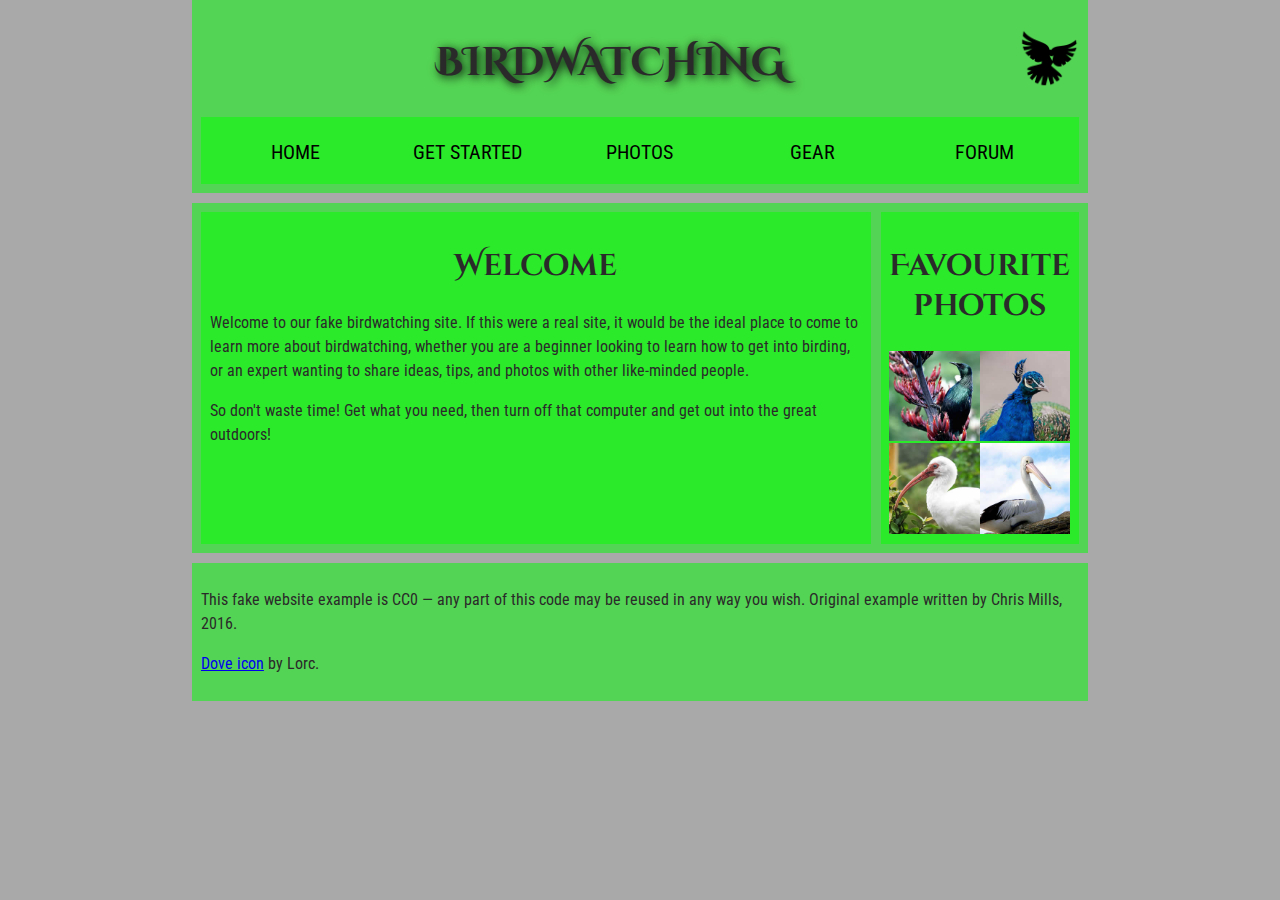
<file: index.html>
<!DOCTYPE html>
<html lang="en">
  <head>
    <meta charset="utf-8">
    <title>Birdwatching</title>
    <link href="https://fonts.googleapis.com/css?family=Roboto+Condensed:300%7CCinzel+Decorative:700" rel="stylesheet">
    <link rel="stylesheet" href="style.css">
    <!--[if lt IE 9]>
      <script src="https://cdnjs.cloudflare.com/ajax/libs/html5shiv/3.7.3/html5shiv.js"></script>
    <![endif]-->
  </head>

  <body>

    <header>
      <h1>Birdwatching</h1>
      <img src="dove.png" alt="a simple dove logo">

      <nav>
      <ul>
        <li><span>Home</span></li>
        <li><a href="#">Get started</a></li>
        <li><a href="#">Photos</a></li>
        <li><a href="#">Gear</a></li>
        <li><a href="#">Forum</a></li>
      </ul>
      </nav>
      </header>

        <main>
          <article>
      <h2>Welcome</h2>

      <p>Welcome to our fake birdwatching site. If this were a real site, it would be the ideal place to come to learn more about birdwatching, whether you are a beginner looking to learn how to get into birding, or an expert wanting to share ideas, tips, and photos with other like-minded people.</p>

      <p>So don't waste time! Get what you need, then turn off that computer and get out into the great outdoors!</p>
      </article>


      <aside>
       <h2>Favourite photos</h2>

      <a href="favorite-1.jpg"><img src="favorite-1_th.jpg" alt="Small black bird, black claws, long black slender beak, links to larger version of the image"></a>
      <a href="favorite-2.jpg"><img src="favorite-2_th.jpg" alt="Top half of a pretty bird with bright blue plumage on neck, light colored beak, blue headdress, links to larger version of the image"></a>
      <a href="favorite-3.jpg"><img src="favorite-3_th.jpg" alt="Top half of a large bird with white plumage, very long curved narrow light colored break, links to larger version of the image"></a>
      <a href="favorite-4.jpg"><img src="favorite-4_th.jpg" alt="Large bird, mostly white plumage with black plumage on back and rear, long straight white beak, links to larger version of the image"></a>
      </aside>
      </main>
      <footer>     
      <p>This fake website example is CC0 — any part of this code may be reused in any way you wish. Original example written by Chris Mills, 2016.</p>

      <p><a href="http://game-icons.net/lorc/originals/dove.html">Dove icon</a> by Lorc.</p>
    </footer>
  </body>
</html>
</file>
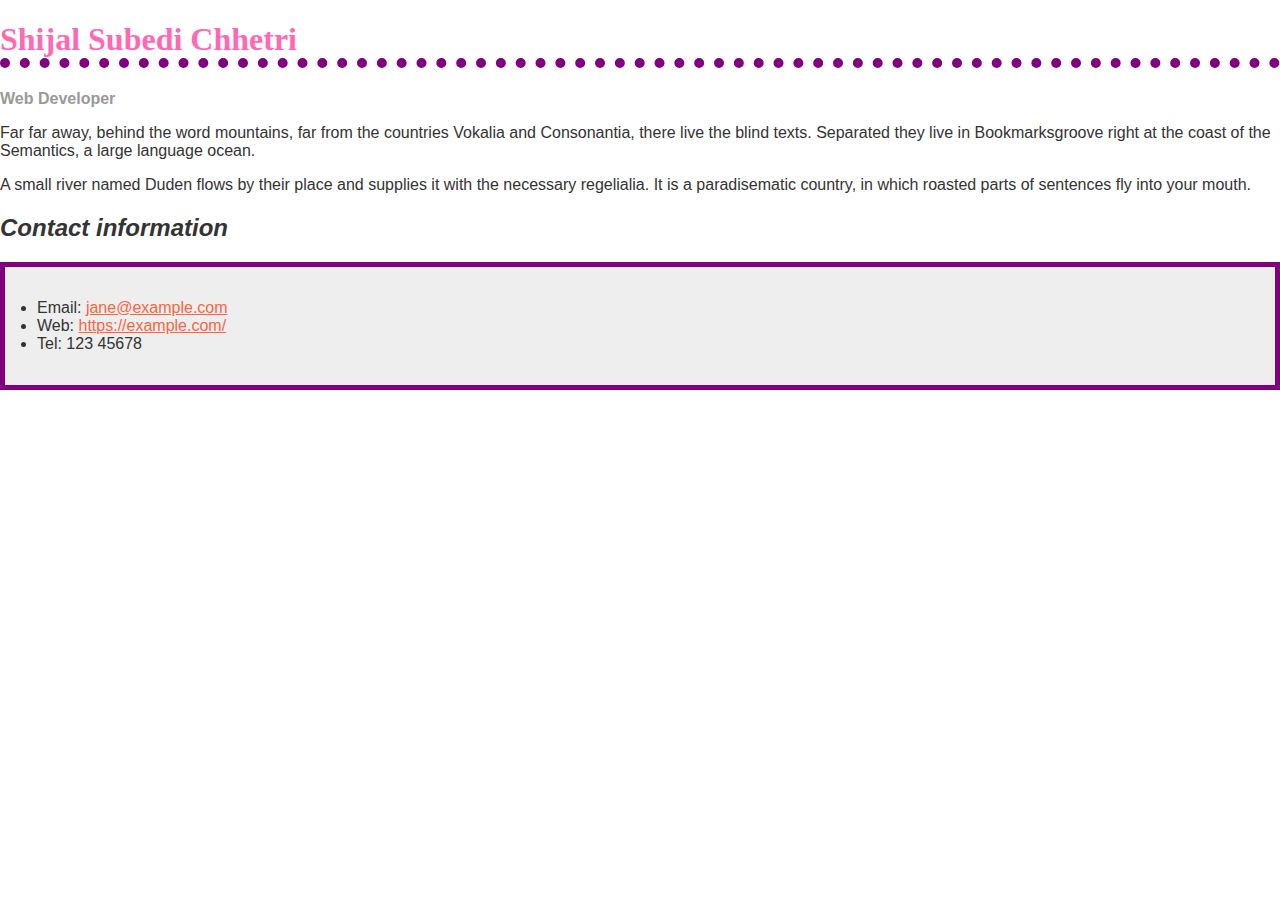
<file: Assignment 3/a3p1.html>
<!DOCTYPE html>
<html lang="en">
<head>
  <!--
  Name=Shijal Subedi Chhetri
  StudentId=100953033
  Date=06/21/2024
  Description=Assignment 3 Part 1
  -->
  
    <meta charset="UTF-8">
    <meta name="viewport" content="width=device-width, initial-scale=1.0">
    <title>Part 1</title>
    <style>
        body {
            background-color: #fff;
            color: #333;
    font-family: Arial, Helvetica, sans-serif;
    padding: lem;
    margin: 0;
  }
  
  h1 {
    color: hotpink;
    font-size: 2em;
    font-family: Georgia, 'Times New Roman', Times, serif;
    border-bottom: 10px dotted purple;
  }
  
  h2 {
    font-size: 1.5em;
    font-style: italic;
  }
  
  .job-title {
    color: #999999;
    font-weight: bold;
  }
  
  a:link, a:visited {
    color: #fb6542;
  }
  
  a:hover {
    text-decoration: none;
    color: green;
  }
  ul {
    background-color: #eeeeee;
    border: 5px solid purple;
    padding: 2em;
  }
    </style>
</head>
<body>
    <h1>Shijal Subedi Chhetri</h1>
    <div class="job-title">Web Developer</div>
    <p>
        Far far away, behind the word mountains, far from the countries Vokalia and Consonantia, there live the blind texts. Separated they live in Bookmarksgroove right at the coast of the Semantics, a large language ocean.
    </p>
    
    <p>
        A small river named Duden flows by their place and supplies it with the necessary regelialia. It is a paradisematic country, in which roasted parts of sentences fly into your mouth.
    </p>

    <h2>Contact information</h2>
    <ul>
        <li>Email: <a href="mailto:jane@example.com">jane@example.com</a></li>
        <li>Web: <a href="https://example.com/">https://example.com/</a></li>
        <li>Tel: 123 45678</li>
    </ul>
</body>
</html>
</file>
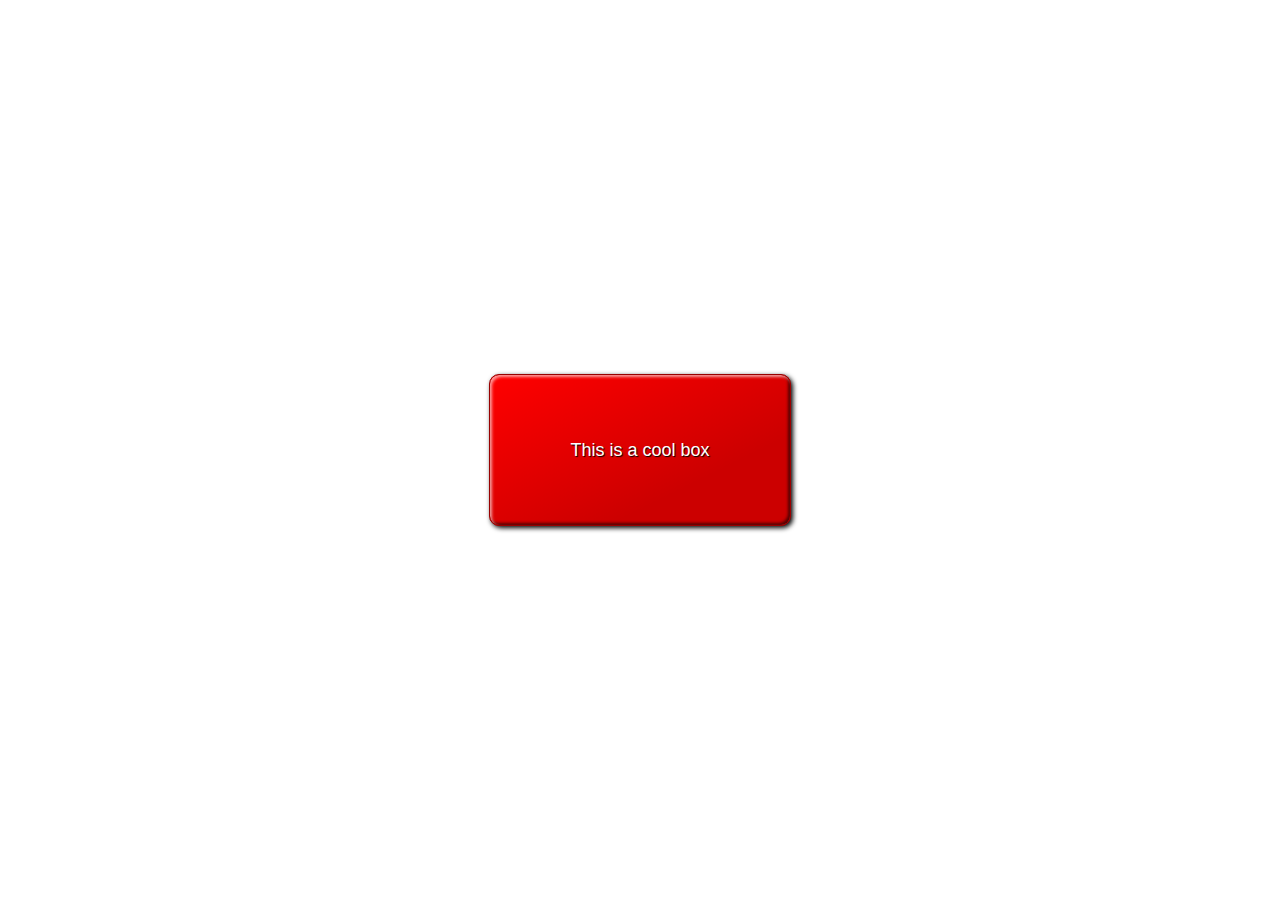
<file: Assignment 3/a3p2.html>
<!DOCTYPE html>
<html lang="en">
<head>
     <!--
  Name=Shijal Subedi Chhetri
  StudentId=100953033
  Date=06/21/2024
  Description=Assignment 3 Part 2
  -->
    <meta charset="UTF-8">
    <meta name="viewport" content="width=device-width">
    <title>Cool Box</title>
    <link rel="stylesheet" href="./style.css">
</head>
<body>
    <div><p>This is a cool box</p></div>
</body>
</html>
</file>
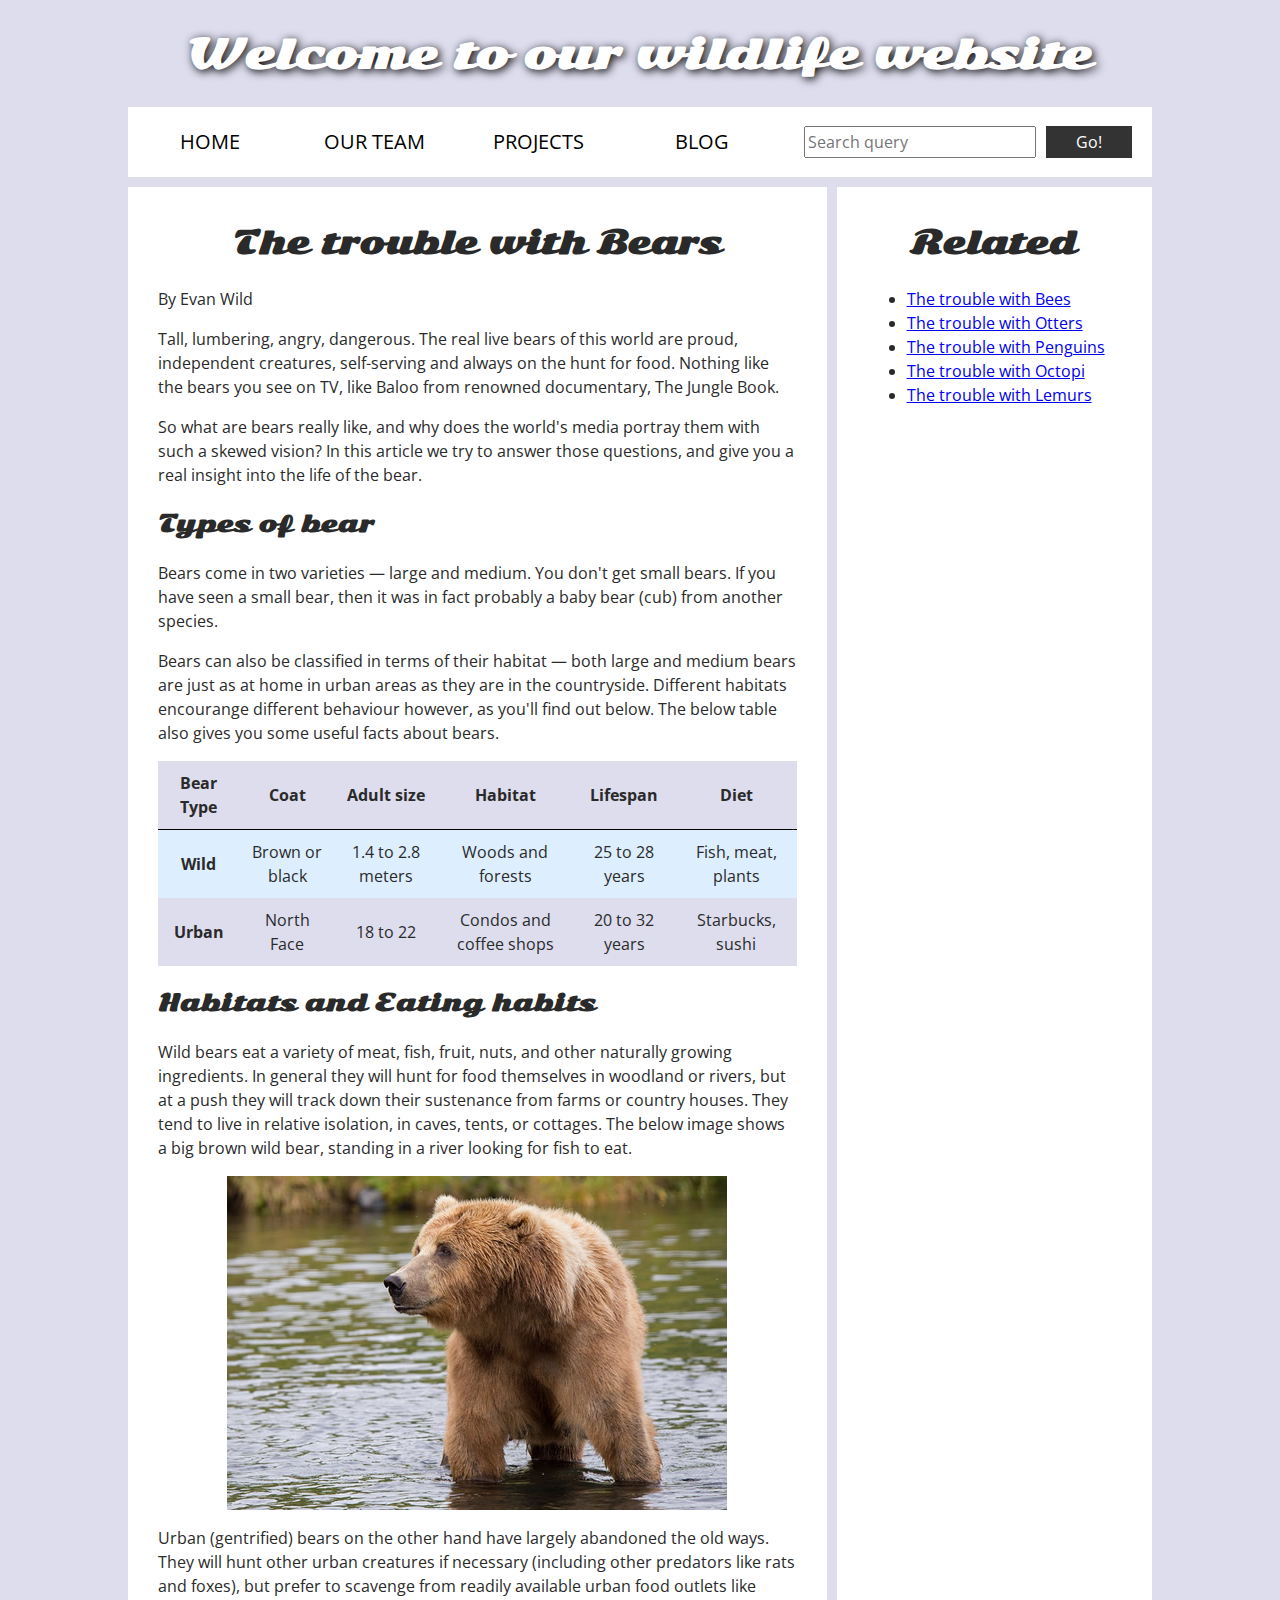
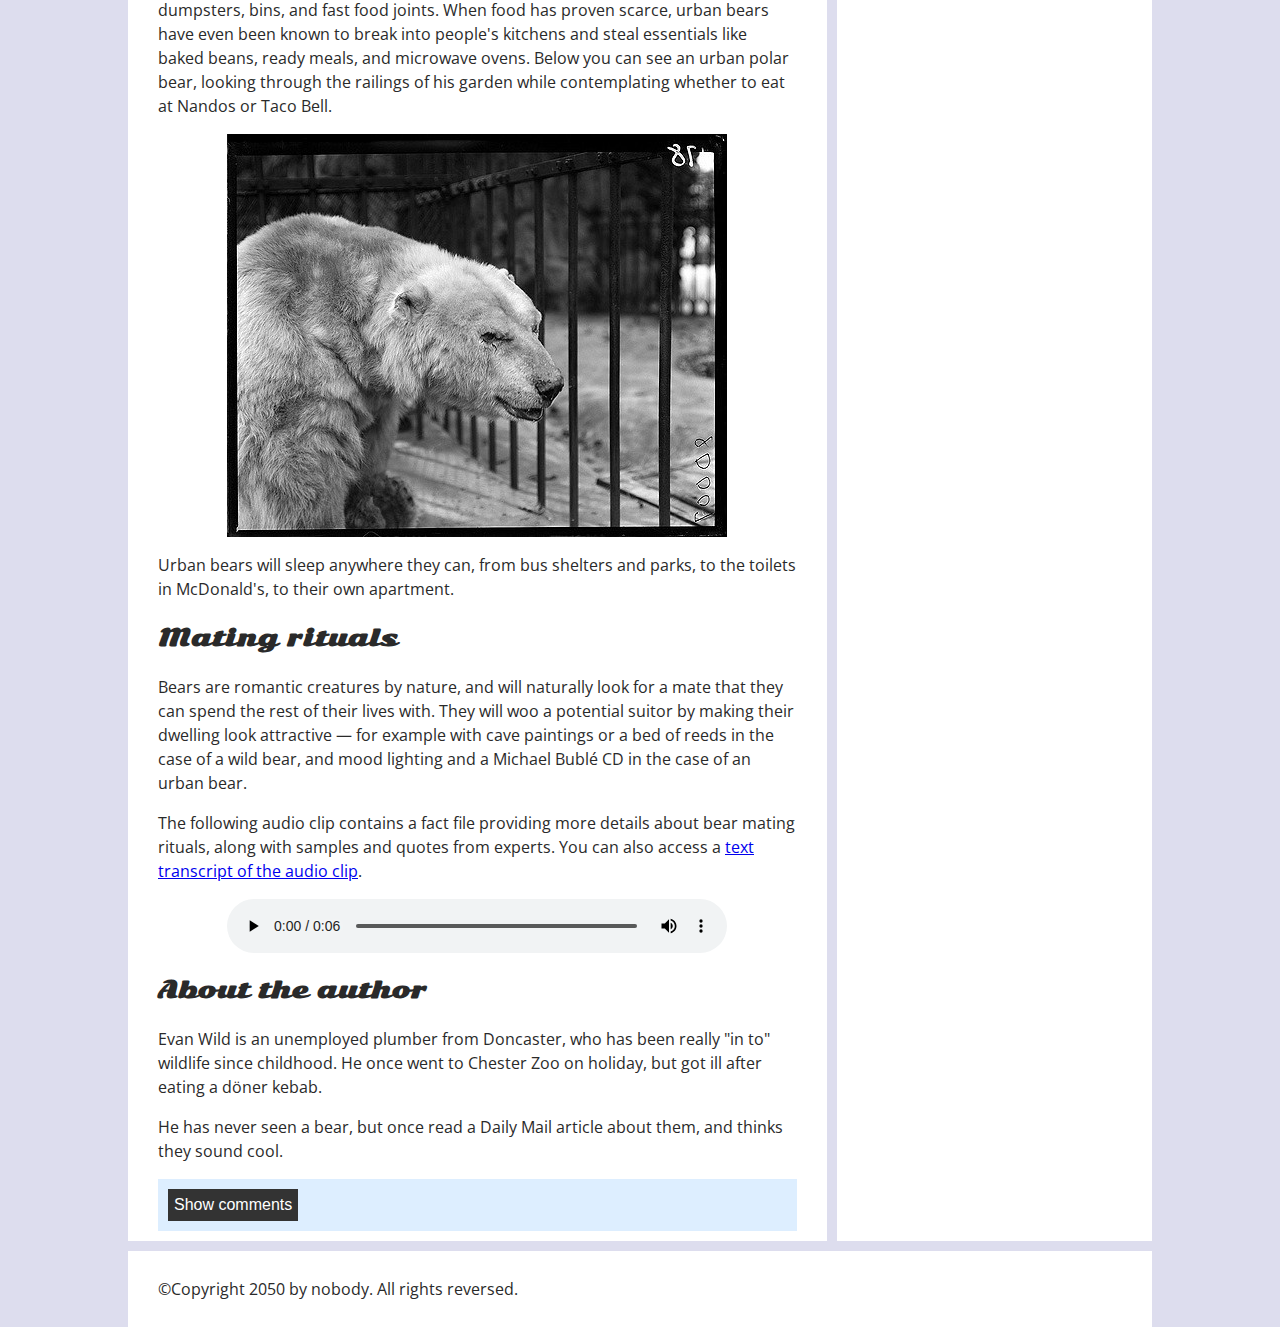
<file: Assignment 5/a5p1.html>
<!DOCTYPE html>
<html lang="en-US">
  <head>
    <!--
 Name=Shijal Subedi Chhetri
 StudentId=100953033
 Date=08/02/2024
 Description=Assignment 5 Part 1
 -->
    <meta charset="utf-8">
    <meta name="viewport" content="width=device-width">

    <title>Accessibility assessment</title>
    <link href="https://fonts.googleapis.com/css?family=Open+Sans+Condensed:300%7CSonsie+One" rel="stylesheet" type="text/css">
    <link rel="stylesheet" href="./style.css">
  </head>

  <body>
    <header>
      <h1>Welcome to our wildlife website</h1>
    </header>

    <nav>
      <ul>
        <li><a href="#">Home</a></li>
        <li><a href="#">Our team</a></li>
        <li><a href="#">Projects</a></li>
        <li><a href="#">Blog</a></li>
      </ul>

      <form class="search">
        <input type="search" name="q" placeholder="Search query" aria-label="Search through site content">
        <input type="submit" value="Go!">
      </form>
    </nav>

    <main>
      <article>
        <h2>The trouble with Bears</h2>

        <p>By Evan Wild</p>

        <p>Tall, lumbering, angry, dangerous. The real live bears of this world are proud, independent creatures, self-serving and always on the hunt for food. Nothing like the bears you see on TV, like Baloo from renowned documentary, The Jungle Book.</p>

        <p>So what are bears really like, and why does the world's media portray them with such a skewed vision? In this article we try to answer those questions, and give you a real insight into the life of the bear.</p>

        <h3>Types of bear</h3>

        <p>Bears come in two varieties — large and medium. You don't get small bears. If you have seen a small bear, then it was in fact probably a baby bear (cub) from another species.</p>

        <p>Bears can also be classified in terms of their habitat — both large and medium bears are just as at home in urban areas as they are in the countryside. Different habitats encourange different behaviour however, as you'll find out below. The below table also gives you some useful facts about bears.</p>

        <table summary="Useful statistics about wild and urban bears">
          <thead>
            <tr>
              <th scope="col">Bear Type</th>
              <th scope="col">Coat</th>
              <th scope="col">Adult size</th>
              <th scope="col">Habitat</th>
              <th scope="col">Lifespan</th>
              <th scope="col">Diet</th>
            </tr>
          </thead>
          <tbody>
            <tr>
              <th scope="row">Wild</th>
              <td>Brown or black</td>
              <td>1.4 to 2.8 meters</td>
              <td>Woods and forests</td>
              <td>25 to 28 years</td>
              <td>Fish, meat, plants</td>
            </tr>
            <tr>
              <th scope="row">Urban</th>
              <td>North Face</td>
              <td>18 to 22</td>
              <td>Condos and coffee shops</td>
              <td>20 to 32 years</td>
              <td>Starbucks, sushi</td>
            </tr>
          </tbody>
        </table>

        <h3>Habitats and Eating habits</h3>

        <p>Wild bears eat a variety of meat, fish, fruit, nuts, and other naturally growing ingredients. In general they will hunt for food themselves in woodland or rivers, but at a push they will track down their sustenance from farms or country houses. They tend to live in relative isolation, in caves, tents, or cottages. The below image shows <span id="wild-label">a big brown wild bear, standing in a river looking for fish to eat</span>.</p>

        <img src="./wild-bear.jpg" aria-labelledby="wild-label">

        <p>Urban (gentrified) bears on the other hand have largely abandoned the old ways. They will hunt other urban creatures if necessary (including other predators like rats and foxes), but prefer to scavenge from readily available urban food outlets like dumpsters, bins, and fast food joints. When food has proven scarce, urban bears have even been known to break into people's kitchens and steal essentials like baked beans, ready meals, and microwave ovens. Below you can see <span id="urban-label">an urban polar bear, looking through the railings of his garden while contemplating whether to eat at Nandos or Taco Bell</span>.</p>

        <img src="./urban-bear.jpg" aria-labelledby="urban-label">

        <p>Urban bears will sleep anywhere they can, from bus shelters and parks, to the toilets in McDonald's, to their own apartment.</p>

        <h3>Mating rituals</h3>

        <p>Bears are romantic creatures by nature, and will naturally look for a mate that they can spend the rest of their lives with. They will woo a potential suitor by making their dwelling look attractive — for example with cave paintings or a bed of reeds in the case of a wild bear, and mood lighting and a Michael Bublé CD in the case of an urban bear.</p>

        <p>The following audio clip contains a fact file providing more details about bear mating rituals, along with samples and quotes from experts. You can also access a <a href="transcript.html">text transcript of the audio clip</a>.</p>

        <audio controls>
          <source src="./bear.mp3" type="audio/mp3">
          <source src="./bear.ogg" type="audio/ogg">
          <p>It looks like your browser doesn't support HTML5 audio players. Here is a <a href="bear.mp3">direct link to the audio file</a> instead.</p>
        </audio>

        <aside>

          <h3>About the author</h3>

          <p>Evan Wild is an unemployed plumber from Doncaster, who has been really "in to" wildlife since childhood. He once went to Chester Zoo on holiday, but got ill after eating a döner kebab.

          <p>He has never seen a bear, but once read a Daily Mail article about them, and thinks they sound cool.</p>

        </aside>
        <section class="comments">
          <button class="show-hide">Show comments</button>

          <div class="comment-wrapper">

            <h2>Add comment</h2>

            <form class="comment-form">
              <div class="flex-pair">
                <label for="name">Your name:</label>
                <input type="text" name="name" id="name" placeholder="Enter your name">
              </div>
              <div class="flex-pair">
                <label for="comment">Your comment:</label>
                <input type="text" name="comment" id="comment" placeholder="Enter your comment">
              </div>
              <div>
                <input type="submit" value="Submit comment">
              </div>
            </form>

            <h2>Comments</h2>

            <ul class="comment-container">

              <li>

                <p>Bob Fossil</p>

                <p>Oh I am so glad you taught me all about the big brown angry guys in the woods. With their sniffing little noses and their bad attitudes, they can sure be a menace — I was thinking of putting them all in a truck and driving them outta here. I run a zoo, you know.</p>

              </li>

            </ul>

          </div>
        </section>
      </article>

      <div class="secondary">
        <h2>Related</h2>

        <ul>
          <li><a href="#">The trouble with Bees</a></li>
          <li><a href="#">The trouble with Otters</a></li>
          <li><a href="#">The trouble with Penguins</a></li>
          <li><a href="#">The trouble with Octopi</a></li>
          <li><a href="#">The trouble with Lemurs</a></li>
        </ul>
      </div>
    </main>

    <footer>
      <p>©Copyright 2050 by nobody. All rights reversed.</p>
    </footer>

    <script src="./main.js"></script>

  </body>
</html>
</file>
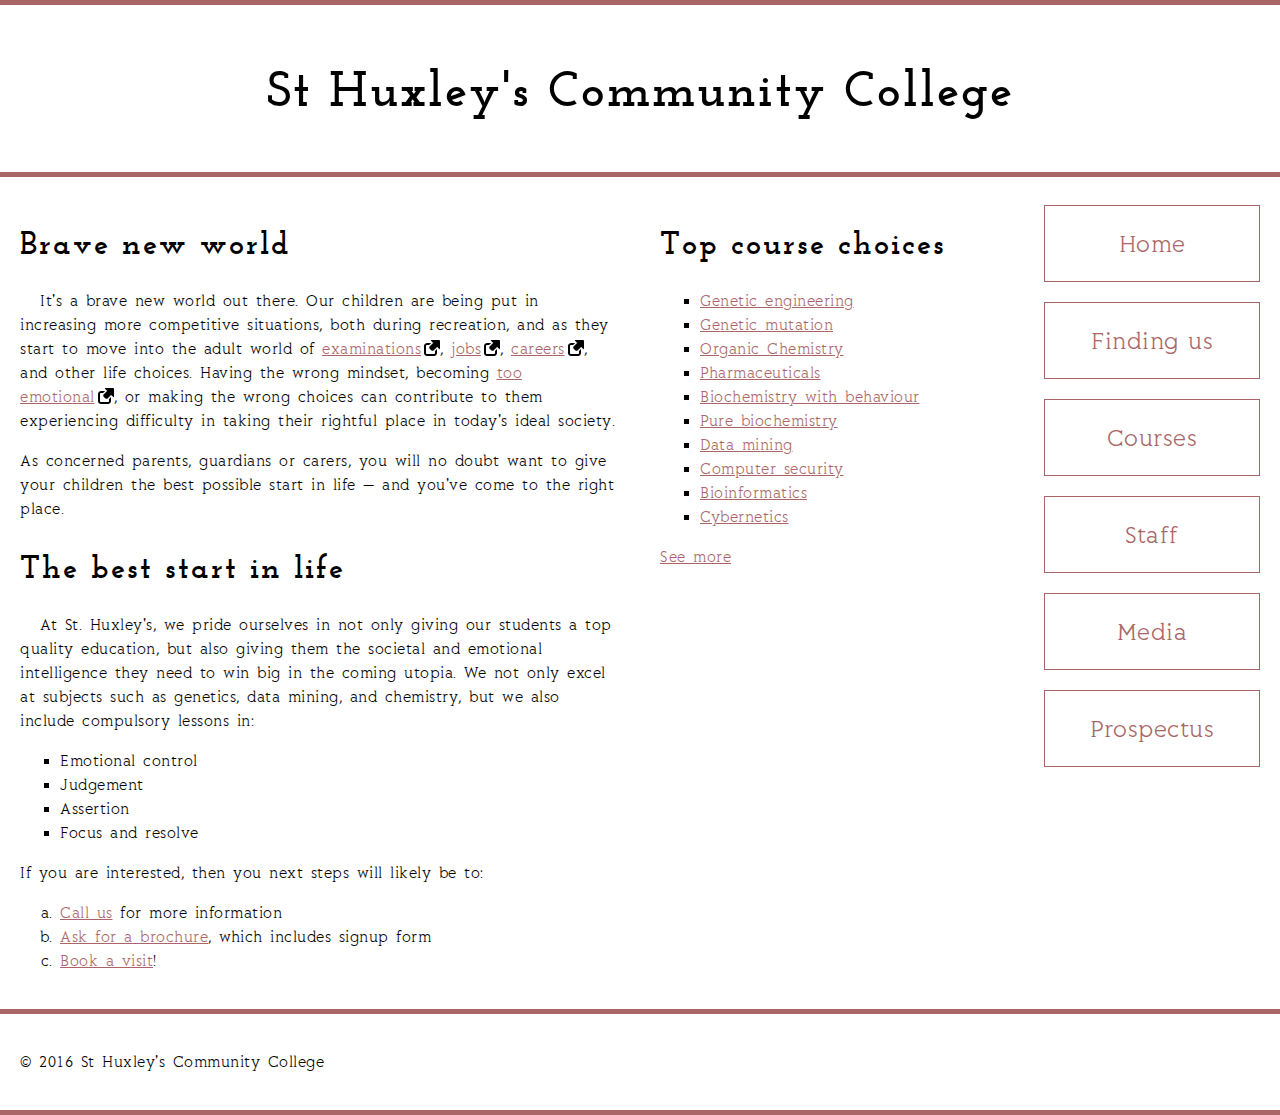
<file: Assignment 3/a3p3/a3p3.html>
<!DOCTYPE html>
<html lang="en-US">
  <head>
     <!--
  Name=Shijal Subedi Chhetri
  StudentId=100953033
  Date=06/21/2024
  Description=Assignment 3 Part 3
  -->
    <meta charset="utf-8">
    <meta name="viewport" content="width=device-width">
    <title>St Huxley's Community College</title>
    <link href="./style (1).css" type="text/css" rel="stylesheet">
  </head>
  <body>

  <header>
    <h1>St Huxley's Community College</h1>
  </header>

  <section>
      <h2>Brave new world</h2>

      <p>It's a brave new world out there. Our children are being put in increasing more competitive situations, both during recreation, and as they start to move into the adult world of <a href="https://en.wikipedia.org/wiki/Examination">examinations</a>, <a href="https://en.wikipedia.org/wiki/Jobs">jobs</a>, <a href="https://en.wikipedia.org/wiki/Career">careers</a>, and other life choices. Having the wrong mindset, becoming <a href="https://en.wikipedia.org/wiki/Emotion">too emotional</a>, or making the wrong choices can contribute to them experiencing difficulty in taking their rightful place in today's ideal society.</p>

      <p>As concerned parents, guardians or carers, you will no doubt want to give your children the best possible start in life — and you've come to the right place.</p>

      <h2>The best start in life</h2>

      <p>At St. Huxley's, we pride ourselves in not only giving our students a top quality education, but also giving them the societal and emotional intelligence they need to win big in the coming utopia. We not only excel at subjects such as genetics, data mining, and chemistry, but we also include compulsory lessons in:</p>

      <ul>
        <li>Emotional control</li>
        <li>Judgement</li>
        <li>Assertion</li>
        <li>Focus and resolve</li>
      </ul>

      <p>If you are interested, then you next steps will likely be to:</p>
      
      <ol>
        <li><a href="#">Call us</a> for more information</li>
        <li><a href="#">Ask for a brochure</a>, which includes signup form</li>
        <li><a href="#">Book a visit</a>!</li>
      </ol>
  </section>

  <aside>

    <h2>Top course choices</h2>

    <ul>
      <li><a href="#">Genetic engineering</a></li>
      <li><a href="#">Genetic mutation</a></li>
      <li><a href="#">Organic Chemistry</a></li>
      <li><a href="#">Pharmaceuticals</a></li>
      <li><a href="#">Biochemistry with behaviour</a></li>
      <li><a href="#">Pure biochemistry</a></li>
      <li><a href="#">Data mining</a></li>
      <li><a href="#">Computer security</a></li>
      <li><a href="#">Bioinformatics</a></li>
      <li><a href="#">Cybernetics</a></li>
    </ul>

    <p><a href="#">See more</a></p>

  </aside>

  <nav>

    <ul>
      <li><a href="#">Home</a></li>
      <li><a href="#">Finding us</a></li>
      <li><a href="#">Courses</a></li>
      <li><a href="#">Staff</a></li>
      <li><a href="#">Media</a></li>
      <li><a href="#">Prospectus</a></li>
    </ul>

  </nav>

  <footer>

    <p>&copy; 2016 St Huxley's Community College</p>

  </footer>

  </body>
</html>
</file>
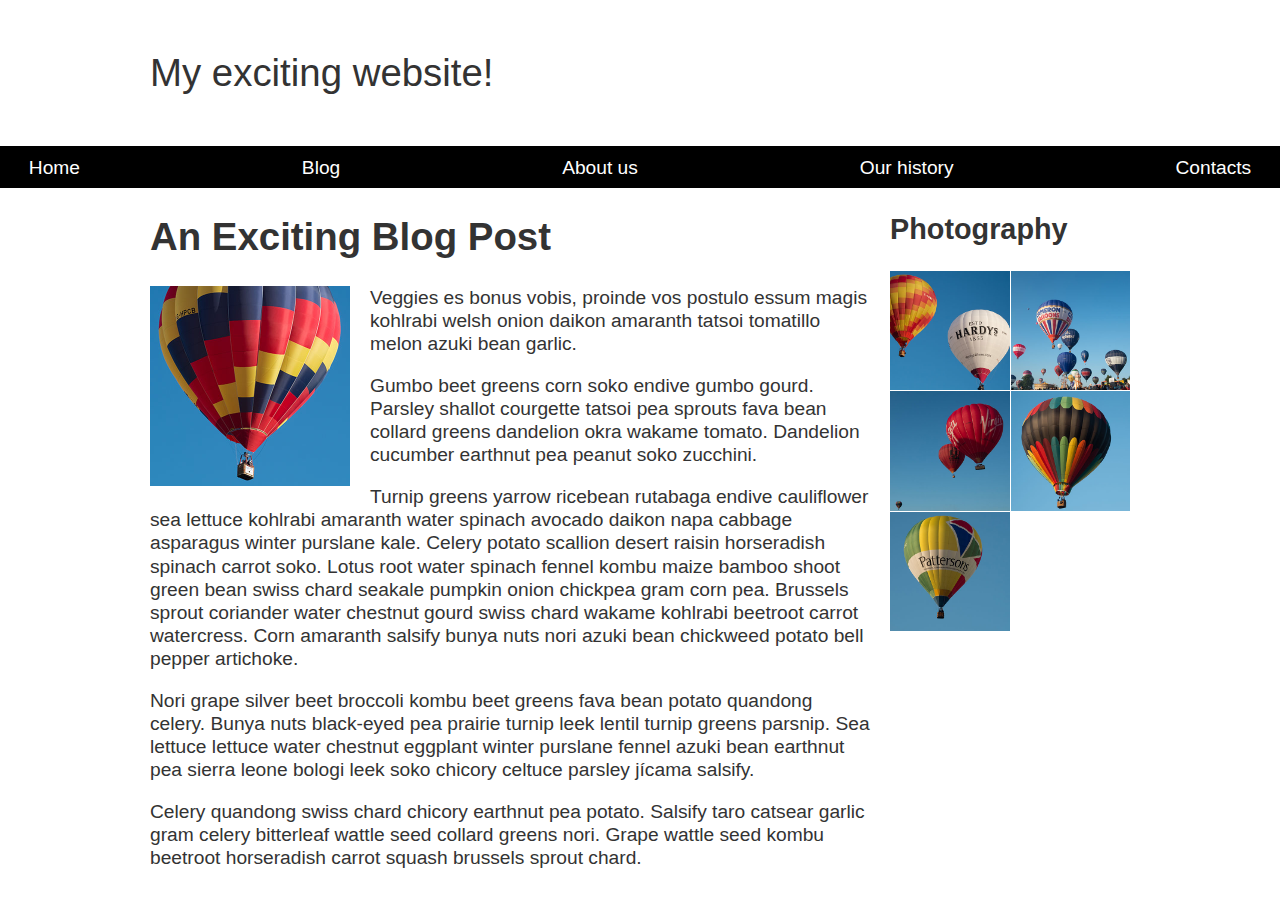
<file: Assignment 3/a3p4/a3p4.html>
<!DOCTYPE html>
<html lang="en-US">
  <head>
     <!--
  Name=Shijal Subedi Chhetri
  StudentId=100953033
  Date=06/21/2024
  Description=Assignment 3 Part 4
  -->
    <meta charset="utf-8">
    <meta name="viewport" content="width=device-width, initial-scale=1">
    <title>Layout Task</title>
    <link href="./styles.css" rel="stylesheet" type="text/css">
  </head>

<body>

  <div class="logo">
    My exciting website!
  </div>

  <nav>
    <ul>
      <li>
        <a href="">Home</a>
      </li>
      <li>
        <a href="">Blog</a>
      </li>
      <li>
        <a href="">About us</a>
      </li>
      <li>
        <a href="">Our history</a>
      </li>
      <li>
        <a href="">Contacts</a>
      </li>
    </ul>
  </nav>

  <main class="grid">
    <article>
      <h1>
        An Exciting Blog Post
      </h1>
      <img src="./balloon-sq6.jpg" alt="placeholder" class="feature">
      <p>Veggies es bonus vobis, proinde vos postulo essum magis kohlrabi welsh onion daikon amaranth tatsoi tomatillo melon
        azuki bean garlic.</p>

      <p>Gumbo beet greens corn soko endive gumbo gourd. Parsley shallot courgette tatsoi pea sprouts fava bean collard greens
        dandelion okra wakame tomato. Dandelion cucumber earthnut pea peanut soko zucchini.</p>

      <p>Turnip greens yarrow ricebean rutabaga endive cauliflower sea lettuce kohlrabi amaranth water spinach avocado daikon
        napa cabbage asparagus winter purslane kale. Celery potato scallion desert raisin horseradish spinach carrot soko.
        Lotus root water spinach fennel kombu maize bamboo shoot green bean swiss chard seakale pumpkin onion chickpea gram
        corn pea. Brussels sprout coriander water chestnut gourd swiss chard wakame kohlrabi beetroot carrot watercress.
        Corn amaranth salsify bunya nuts nori azuki bean chickweed potato bell pepper artichoke.</p>

      <p>Nori grape silver beet broccoli kombu beet greens fava bean potato quandong celery. Bunya nuts black-eyed pea prairie
        turnip leek lentil turnip greens parsnip. Sea lettuce lettuce water chestnut eggplant winter purslane fennel azuki
        bean earthnut pea sierra leone bologi leek soko chicory celtuce parsley jícama salsify.</p>

      <p>Celery quandong swiss chard chicory earthnut pea potato. Salsify taro catsear garlic gram celery bitterleaf wattle
        seed collard greens nori. Grape wattle seed kombu beetroot horseradish carrot squash brussels sprout chard.</p>

    </article>

    <aside>
      <h2>
        Photography
      </h2>
      <ul class="photos">
        <li>
          <img src="./balloon-sq1.jpg" alt="placeholder">
        </li>
        <li>
          <img src="./balloon-sq2.jpg" alt="placeholder">
        </li>
        <li>
          <img src="./balloon-sq3.jpg" alt="placeholder">
        </li>
        <li>
          <img src="./balloon-sq4.jpg" alt="placeholder">
        </li>
        <li>
          <img src="./balloon-sq5.jpg" alt="placeholder">
        </li>
      </ul>

    </aside>
  </main>

</body>

</html>
</file>
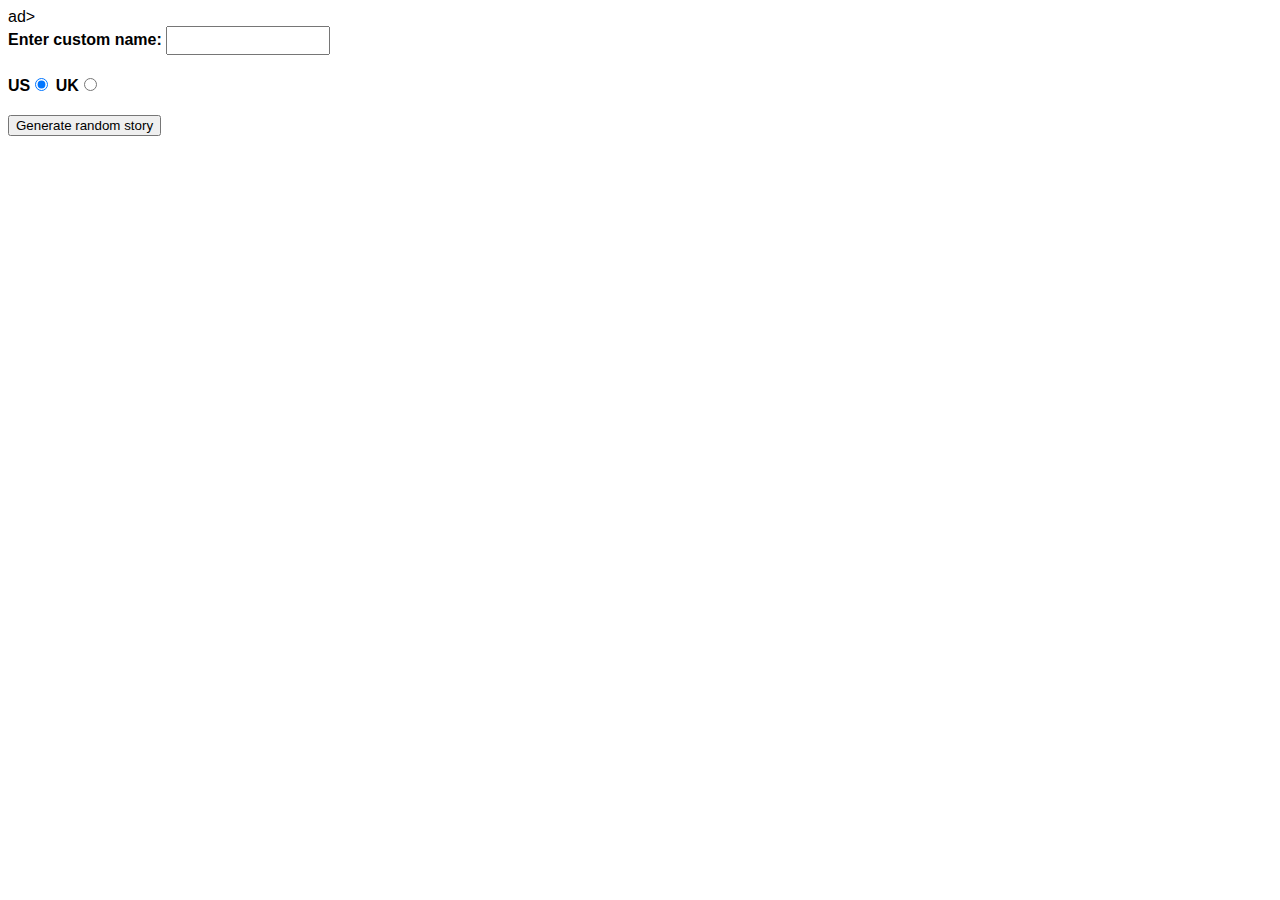
<file: Assignment 4/a4p1/a4p1.html>
<!DOCTYPE html>
<html lang="en-US">
  <head>
    ad>
    <!--
 Name=Shijal Subedi Chhetri
 StudentId=100953033
 Date=08/02/2024
 Description=Assignment 4 Part 1
 -->
    <meta charset="utf-8" />
    <meta name="viewport" content="width=device-width" />

    <title>Silly story generator</title>

    <style>
      body {
        font-family: helvetica, sans-serif;
        width: 350px;
      }

      label {
        font-weight: bold;
      }

      div {
        padding-bottom: 20px;
      }

      input[type="text"] {
        padding: 5px;
        width: 150px;
      }

      p {
        background: #ffc125;
        color: #5e2612;
        padding: 10px;
        visibility: hidden;
      }
    </style>
  </head>

  <body>
    <div>
      <label for="customname">Enter custom name:</label>
      <input id="customname" type="text" placeholder="" />
    </div>
    <div>
      <label for="us">US</label
      ><input id="us" type="radio" name="ukus" value="us" checked />
      <label for="uk">UK</label
      ><input id="uk" type="radio" name="ukus" value="uk" />
    </div>
    <div>
      <button class="randomize">Generate random story</button>
    </div>
    <!-- Thanks a lot to Willy Aguirre for his help with the code for this assessment -->
    <p class="story"></p>
    <script src="./MAIN.JS"></script>
  </body>
</html>
</file>
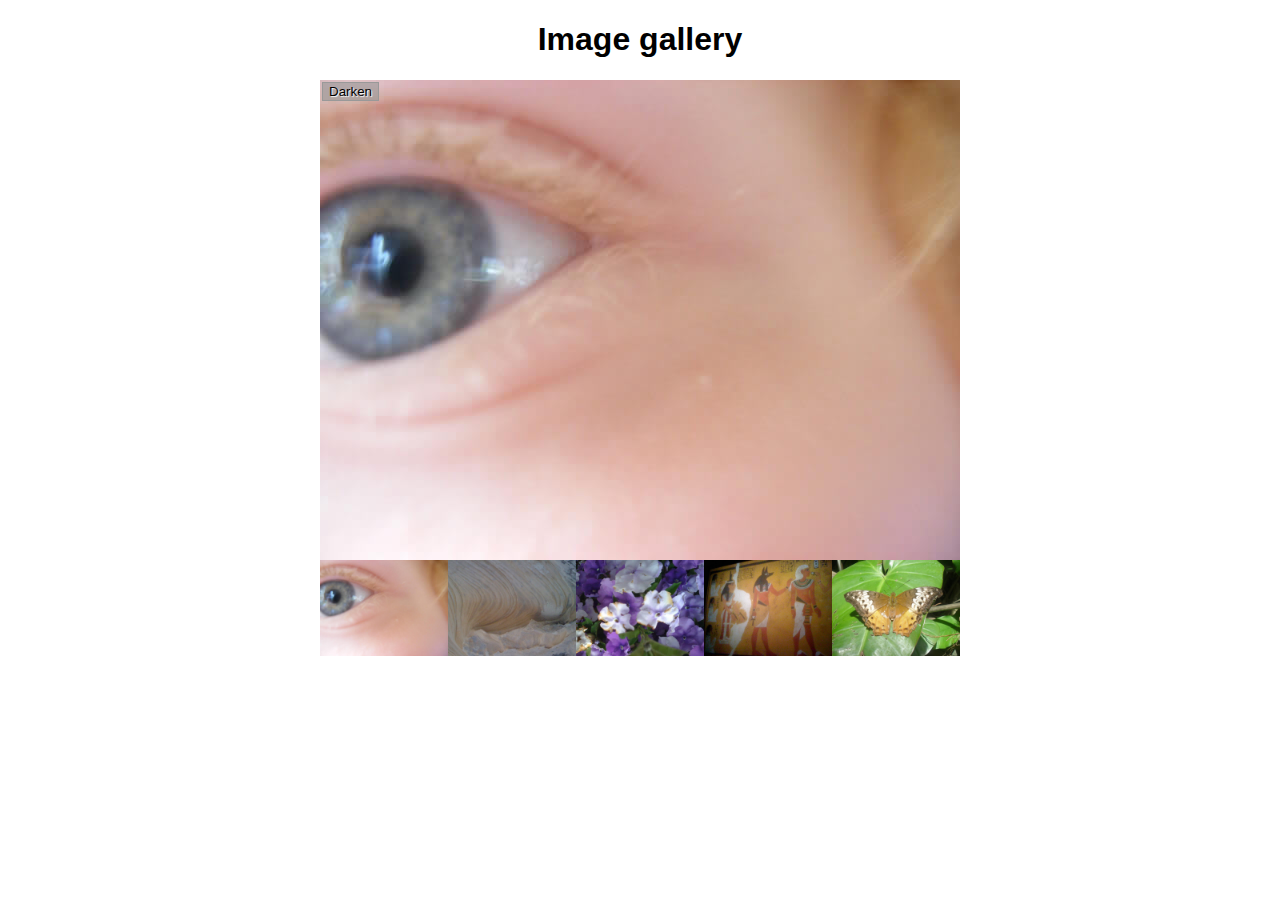
<file: Assignment 4/a4p2/a4p2.html>
<!DOCTYPE html>
<html lang="en-US">
  <head>
   <!--
 Name=Shijal Subedi Chhetri
 StudentId=100953033
 Date=08/02/2024
 Description=Assignment 4 Part 2
 -->
    <meta charset="utf-8">
    <meta name="viewport" content="width=device-width">
    <title>Image gallery</title>

    <link rel="stylesheet" href="./style.css">
    
  </head>

  <body>
    <h1>Image gallery</h1>

    <div class="full-img">
      <img class="displayed-img" src="./pic1.jpg" alt="Closeup of a human eye">
      <div class="overlay"></div>
      <button class="dark">Darken</button>
    </div>

    <div class="thumb-bar">


    </div>
    <script src="./main.js"></script>
  </body>
</html>
</file>
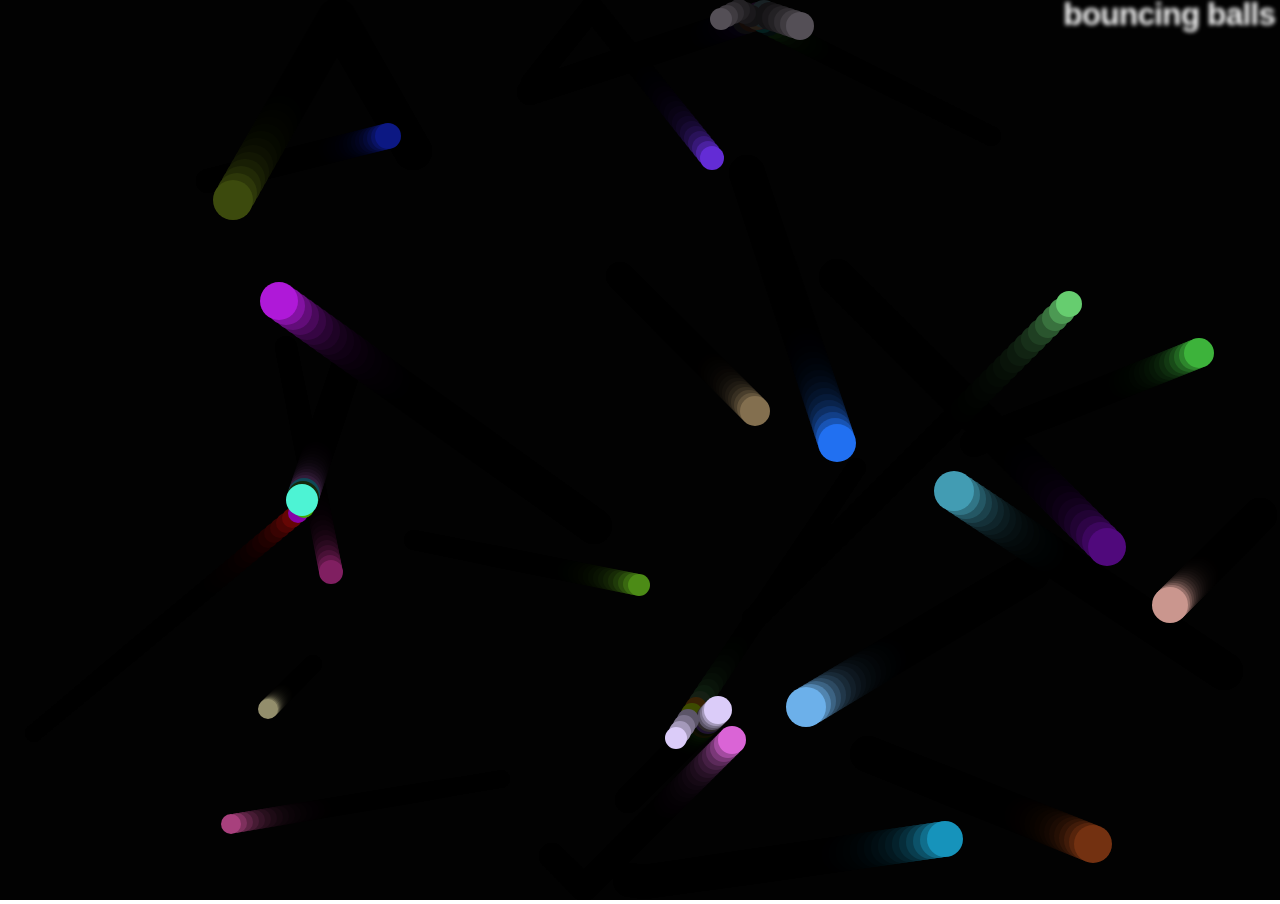
<file: Assignment 4/a4p3/a4p3.html>
<!DOCTYPE html>
<html lang="en-US">
  <head>
     <!--
 Name=Shijal Subedi Chhetri
 StudentId=100953033
 Date=08/02/2024
 Description=Assignment 4 Part 3
 -->
    <meta charset="utf-8">
    <meta name="viewport" content="width=device-width">
    <title>Bouncing balls</title>
    <link rel="stylesheet" href="./style.css">
  </head>

  <body>
    <h1>bouncing balls</h1>
    <canvas></canvas>

    <script src="./main.js"></script>
  </body>
</html>
</file>
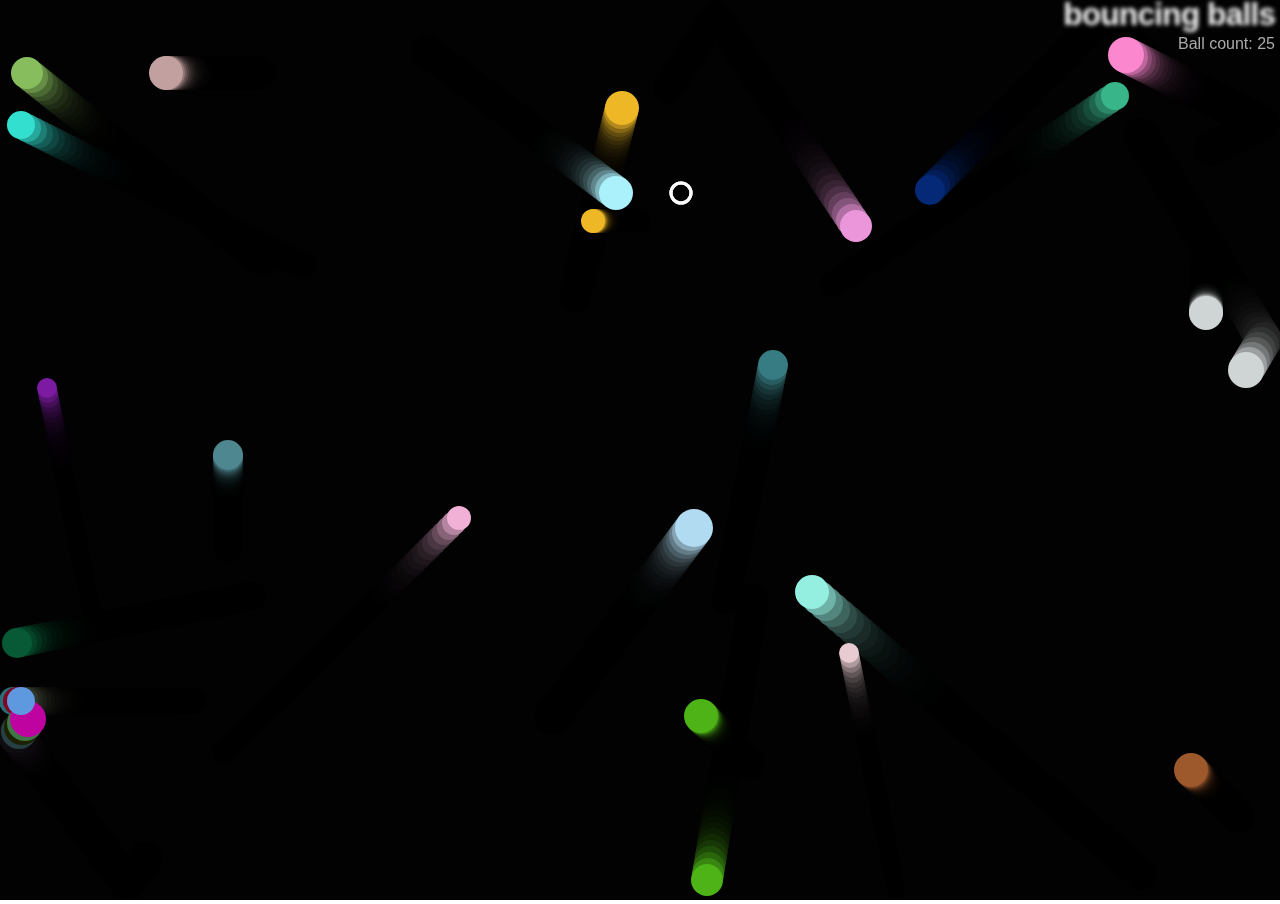
<file: Assignment 4/a4p4/a4p4.html>
<!DOCTYPE html>
<html lang="en-US">
  <head>
     <!--
 Name=Shijal Subedi Chhetri
 StudentId=100953033
 Date=08/02/2024
 Description=Assignment 4 Part 4
 -->
    <meta charset="utf-8">
    <meta name="viewport" content="width=device-width">
    <title>Bouncing balls</title>
    <link rel="stylesheet" href="./style.css">
  </head>

  <body>
    <h1>bouncing balls</h1>
    <p>Ball count: </p>
    <canvas></canvas>

    <script src="./main.js"></script>
  </body>
</html>
</file>
<file: style.css>
/* || General setup */

html, body {
  margin: 0;
  padding: 0;
}

html {
  font-size: 10px;
  background-color: #a9a9a9;
}

body {
  width: 70%;
  min-width: 800px;
  margin: 0 auto;
}

/* || typography */

h1, h2, h3 {
  font-family: 'Cinzel Decorative', cursive;
  color: #2a2a2a;
}

p, input, li {
  font-family: 'Roboto Condensed', sans-serif;
  color: #2a2a2a;
}

h1 {
  font-size: 4rem;
  text-align: center;
  text-shadow: 2px 2px 10px black;
}

h2 {
  font-size: 3rem;
  text-align: center;
}

h3 {
  font-size: 2.2rem;
}

p, li {
  font-size: 1.6rem;
  line-height: 1.5;
}

/* || header layout */

header {
  margin-bottom: 10px;
  display: flex;
  flex-flow: row wrap;
}

body > * {
  background-color: red;
  padding: 1%;
}

main, header, nav, article, aside, footer, section {
  background-color: rgba(0,255,0,0.5);
  padding: 1%;
}

h1 {
  flex: 5;
  text-transform: uppercase;
}

header img {
  display: block;
  height: 60px;
  padding-top: 20.15px;
}

nav {
  height: 50px;
  flex: 100%;
  display: flex;
}

nav ul {
  padding: 0;
  list-style-type: none;
  flex: 2;
  display: flex;
}

nav li {
  display: inline;
  text-align: center;
  flex: 1;
}

nav a, nav span {
  display: inline-block;
  font-size: 2rem;
  height: 3rem;
  line-height: 1.7;
  text-transform: uppercase;
  text-decoration: none;
  color: black;

}

/* || main layout */

main {
  display: flex;
}

article, section {
  flex: 4;
}

aside {
  flex: 1;
  margin-left: 10px;
  padding: 1%;
}

aside a {
  display: block;
  float: left;
  width: 50%;
}

aside img {
  max-width: 100%;
}

footer {
  margin-top: 10px;
}
</file>
<file: Assignment 3/style.css>
html, body {
  font-family: sans-serif;
  height: 100%;
  margin: 0;
}

body {
  display: flex;
  justify-content: center;
  align-items: center;
  height: 100%; /* Ensure body takes the full height of the viewport */
}

div {
  /* sizing and position */
  width: 300px;
  height: 150px;
  margin: auto;
  /* text */
  font-size: 18px;
  text-align: center;
  color: white; /* Choose a text color which contrasts well with its background */
  text-shadow: 1px 1px 1px black;
  /* border */
  border-radius: 10px;
  border: 1px solid #990000;
  /* background */
  background-color: red;
  background-image: linear-gradient(
    to top left,
    rgba(0, 0, 0, 0.2),
    rgba(0, 0, 0, 0.2) 30%,
    rgba(0, 0, 0, 0)
  );
  /* other effects */
  box-shadow: inset 2px 2px 3px rgba(255, 255, 255, 0.6),
    inset -2px -2px 3px rgba(0, 0, 0, 0.6), 2px 2px 5px black;
  
  /* Flexbox for centering text */
  display: flex;
  justify-content: center;
  align-items: center;
}
</file>
<file: Assignment 5/style.css>
html, body {
    margin: 0;
    padding: 0;
  }
  
  html {
    font-size: 10px;
    background-color: #dde;
  }
  
  body {
    width: 80%;
    min-width: 1024px;
    margin: 0 auto;
  }
  
  /* || typography */
  
  h1, h2, h3 {
    font-family: 'Sonsie One', cursive;
    color: #2a2a2a;
  }
  
  p, input, li, table, label {
    font-family: 'Open Sans Condensed', sans-serif;
    color: #2a2a2a;
  }
  
  h1 {
    font-size: 4rem;
    text-align: center;
    color: white;
    text-shadow: 2px 2px 10px black;
  }
  
  h2 {
    font-size: 3rem;
    text-align: center;
  }
  
  h3 {
    font-size: 2.2rem;
  }
  
  p, li, table {
    font-size: 1.6rem;
    line-height: 1.5;
  }
  
  /* || header layout */
  
  nav, article, footer, .secondary {
    background-color: white;
  }
  
  article, footer, .secondary {
    padding: 10px 30px;
  }
  
  article {
    margin-right: 10px;
  }
  
  nav {
    height: 50px;
    display: flex;
    padding: 1% 0;
    margin-bottom: 10px;
  }
  
  nav ul {
    padding: 0;
    list-style-type: none;
    flex: 2;
    display: flex;
  }
  
  nav li {
    display: inline;
    text-align: center;
    flex: 1;
  }
  
  nav a {
    display: inline-block;
    font-size: 2rem;
    text-transform: uppercase;
    text-decoration: none;
    color: black;
  }
  
  nav .search {
    flex: 1;
    display: flex;
    align-items: center;
    height: 100%;
    padding: 0 2em;
  }
  
  .search input {
    font-size: 1.6rem;
    height: 32px;
  }
  
  .search input[type="search"] {
    flex: 3;
  }
  
  .search input[type="submit"] {
    flex: 1;
    margin-left: 1rem;
    background: #333;
    border: 0;
    color: white;
  }
  
  /* || main layout */
  
  main {
    display: flex;
  }
  
  article {
    flex: 5;
  }
  
  .secondary {
    flex: 2;
  }
  
  footer {
    margin-top: 10px;
  }
  
  /* Table styling */
  
  table {
    width: 100%;
    background-color: #dde;
    border-collapse: collapse;
  }
  
  th, td {
    padding: 10px;
  }
  
  td {
    text-align: center;
  }
  
  th[scope="col"] {
    border-bottom: 1px solid black;
  }
  
  tbody tr:nth-child(odd) {
    background-color: #def;
  }
  
  /* styling content images and audio */
  
  img, audio {
    display: block;
    margin: 0 auto;
  }
  
  audio {
    width: 500px;
  }
  
  /* Comments styling */
  
  .comments {
    background-color: #def;
    padding: 10px;
  }
  
  .show-hide {
    cursor: pointer;
  }
  
  .comments h2 {
    font-size: 2rem;
  }
  
  .comments h2:nth-of-type(2) {
    margin-bottom: 0;
  }
  
  .comment-form {
    margin-bottom: 3rem;
  }
  
  .comment-form .flex-pair {
    display: flex;
    padding: 0 3rem 1rem;
  }
  
  .comment-form label {
    align-self: center;
    flex: 2;
    text-align: right;
  }
  
  .comment-form input {
    margin-left: 1rem;
    flex: 6;
  }
  
  .comment-form input, .comment-form label, .show-hide {
    font-size: 1.6rem;
    height: 32px;
  }
  
  .comment-form input[type="submit"], .show-hide {
    background: #333;
    border: 0;
    color: white;
  }
  
  .comment-form input[type="submit"] {
    width: 30%;
    display: block;
    margin: 0 auto;
  }
  
  .comment-container {
    margin-top: 0;
  }
  
  .comment-container li {
    list-style-type: none;
    display: flex;
  }
  
  .comment-container li p:nth-child(1) {
    flex: 1;
    font-weight: bold;
  }
  
  .comment-container li p:nth-child(2) {
    flex: 5;
  }
</file>
<file: Assignment 3/a3p3/style (1).css>
/* General setup */

* {
  box-sizing: border-box;
}

body {
  margin: 0 auto;
  min-width: 1000px;
  max-width: 1400px;
}

/* Layout */

section {
  float: left;
  width: 50%;
}

aside {
  float: left;
  width: 30%;
}

nav {
  float: left;
  width: 20%;
}

footer {
  clear: both;
}

header, section, aside, nav, footer {
  padding: 20px;
}

/* header and footer */

header, footer {
  border-top: 5px solid #a66;
  border-bottom: 5px solid #a66;
}


@font-face {
    font-family: 'lovatolight';
    src: url('./Lovato-Light-webfont.eot');
    src: url('./Lovato-Light-webfont.eot?#iefix') format('embedded-opentype'),
         url('./Lovato-Light-webfont.woff2') format('woff2'),
         url('./Lovato-Light-webfont.woff') format('woff'),
         url('./Lovato-Light-webfont.ttf') format('truetype'),
         url('./Lovato-Light-webfont.svg#lovatolight') format('svg');
    font-weight: normal;
    font-style: normal;
}

@font-face {
    font-family: 'josefin_slabbold';
    src: url('./josefinslab-bold-webfont.eot');
    src: url('./josefinslab-bold-webfont.eot#iefix') format('embedded-opentype'),
         url('./josefinslab-bold-webfont.woff2') format('woff2'),
         url('./josefinslab-bold-webfont.woff') format('woff'),
         url('./josefinslab-bold-webfont.ttf') format('truetype'),
         url('./josefinslab-bold-webfont.svg') format('svg');
    font-weight: normal;
    font-style: normal;
}

/* typography stuff */

html {
  font-family: lovatolight, serif;
  font-size: 10px;
}

h1, h2 {
  font-family: josefin_slabbold, sans-serif;
  letter-spacing: 2px;
}

h1 {
  font-size: 5rem;
  text-align: center;
}

h2 {
  font-size: 3.2rem;
}

section h2 + p {
  text-indent: 20px;
}

p, li {
  font-size: 1.6rem;
  line-height: 1.5;
  letter-spacing: 0.5px;
  word-spacing: 3px;
}

/* Link styling */

a {
  outline: none;
}

a[href*="http"] {
  padding-right: 19px;
  background: url(./external-link-52\ \(2\).png) no-repeat 100% 0;
  background-size: 16px 16px;
}

a:link, a:visited {
  color: #a66;
}

a:focus, a:hover {
  text-decoration: none;
}

a:active {
  color: transparent;
  text-shadow: 0px 0px 1px #f00,
               0px 0px 2px #f00,
               0px 0px 3px black,
               0px 0px 4px black;
}

/* lists: extra margin top and bottom to make it
always have the same spacing as with paragraphs */

ul, ol {
  margin: 1.6rem 0;
}

ul {
  list-style-type: square;
}

ol {
  list-style-type: lower-latin;
}

/* nav menu */

nav ul {
  padding-left: 0;
  margin-top: 0.8rem;
}

nav li {
  list-style-type: none;
  margin-bottom: 2rem;
}

nav li a {
  text-decoration: none;
  display: inline-block;
  width: 100%;
  line-height: 3;
  text-align: center;
  font-size: 2.5rem;
  border: 1px solid #a66;
}

nav li a:focus, nav li a:hover {
  color: white;
  background: #a66;
}

nav li a:active {
  color: white;
  background: black;
}
</file>
<file: Assignment 3/a3p4/styles.css>
body {
    background-color: #fff;
    color: #333;
    margin: 0;
    font: 1.2em / 1.2 Arial, Helvetica, sans-serif;
  }

  img {
      max-width: 100%;
      display: block;
  }
  
  .logo {
    font-size: 200%;
    padding: 50px 20px;
    margin: 0 auto;
    max-width: 980px;
  }
  
  .grid {
    margin: 0 auto;
    padding: 0 20px;
    max-width: 980px;
    display: grid;
    grid-template-columns: 3fr 1fr;
    gap: 20px;
  }
  
  nav {
    background-color: #000;
    padding: .5em;
    top: 0;
    position: sticky;
  }
  
  nav ul {
    margin: 0;
    padding: 0;
    list-style: none;
    display: flex;
    justify-content: space-between;
  }
  
  nav a {
    color: #fff;
    text-decoration: none;
    padding: .5em 1em;
  }
  
  .photos {
    list-style: none;
    margin: 0;
    padding: 0;
    display: grid;
    gap: 1px;
    grid-template-columns: 1fr 1fr;
  }

  .feature {
      width: 200px;
      float: left;
      margin: 0 20px 20px 0;
  }
</file>
<file: Assignment 4/a4p2/style.css>
h1 {
    font-family: helvetica, arial, sans-serif;
    text-align: center;
  }
  
  body {
    width: 640px;
    margin: 0 auto;
  }
  
  .full-img {
    position: relative;
    display: block;
    width: 640px;
    height: 480px;
  }
  
  .overlay {
    position: absolute;
    top: 0;
    left: 0;
    width: 640px;
    height: 480px;
    background-color: rgba(0,0,0,0);
  }
  
  button {
    border: 0;
    background: rgba(150,150,150,0.6);
    text-shadow: 1px 1px 1px white;
    border: 1px solid #999;
    position: absolute;
    cursor: pointer;
    top: 2px;
    left: 2px;
  }
  
  .thumb-bar img {
    display: block;
    width: 20%;
    float: left;
    cursor: pointer;
  }
</file>
<file: Assignment 4/a4p3/style.css>
html, body {
    margin: 0;
  }
  
  html {
    font-family: 'Helvetica Neue', Helvetica, Arial, sans-serif;
    height: 100%;
  }
  
  body {
    overflow: hidden;
    height: inherit;
  }
  
  h1 {
    font-size: 2rem;
    letter-spacing: -1px;
    position: absolute;
    margin: 0;
    top: -4px;
    right: 5px;
  
    color: transparent;
    text-shadow: 0 0 4px white;
  }
</file>
<file: Assignment 4/a4p4/style.css>
html, body {
    margin: 0;
  }
  
  html {
    font-family: 'Helvetica Neue', Helvetica, Arial, sans-serif;
    height: 100%;
  }
  
  body {
    overflow: hidden;
    height: inherit;
  }
  
  h1 {
    font-size: 2rem;
    letter-spacing: -1px;
    position: absolute;
    margin: 0;
    top: -4px;
    right: 5px;
  
    color: transparent;
    text-shadow: 0 0 4px white;
  }
  
  p {
    position: absolute;
    margin: 0;
    top: 35px;
    right: 5px;
    color: #aaa;
  }
</file>
